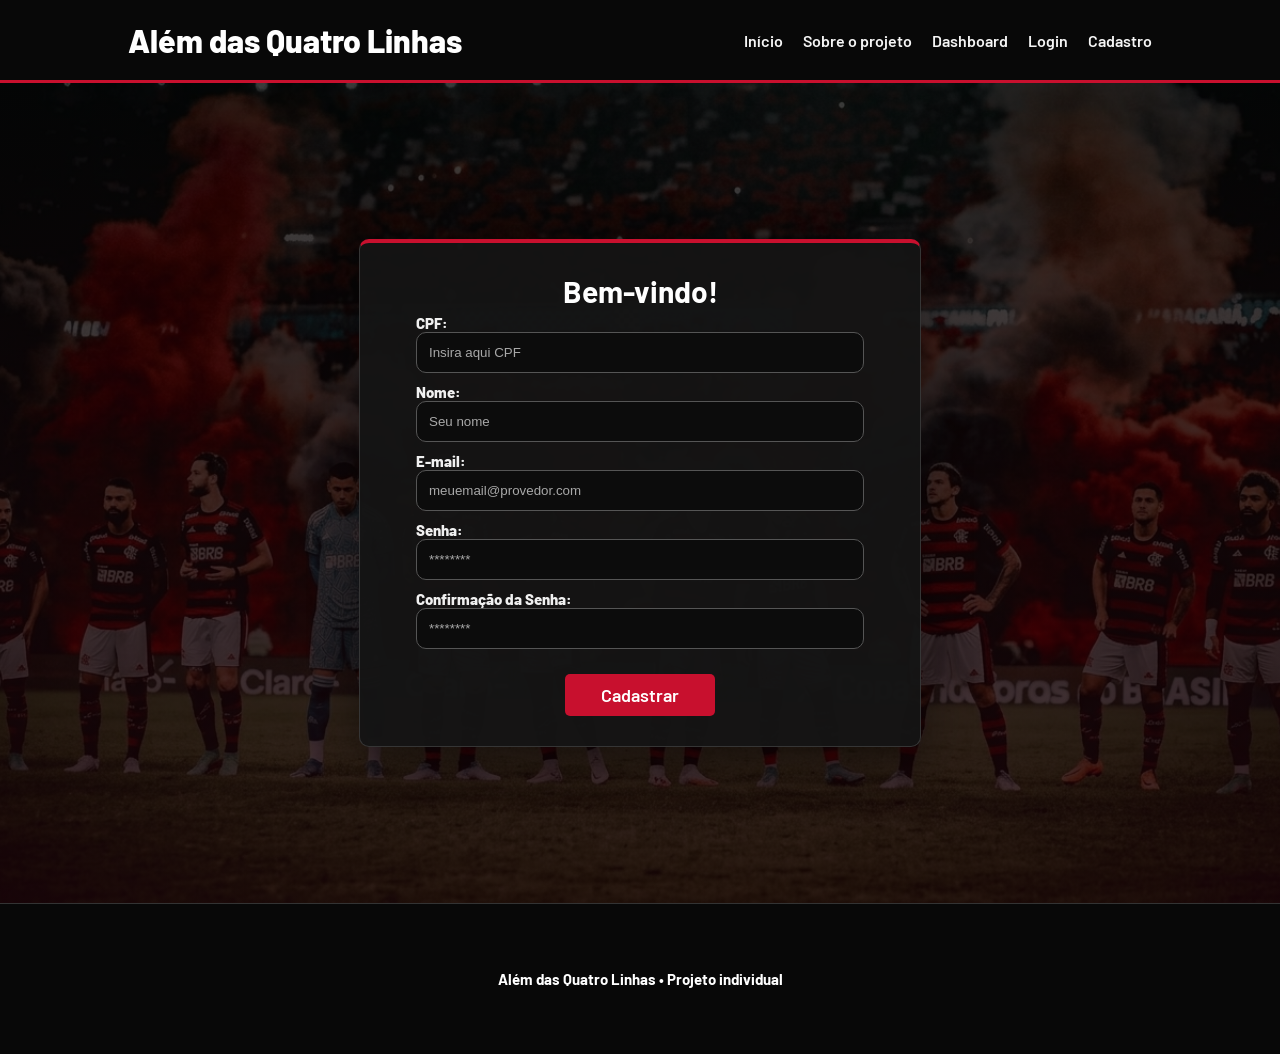
<file: site/public/cadastro.html>
<!DOCTYPE html>
<html lang="pt-br">

<head>
  <meta charset="UTF-8" />
  <meta http-equiv="X-UA-Compatible" content="IE=edge" />
  <meta name="viewport" content="width=device-width, initial-scale=1.0" />

 <title>Além das Quatro Linhas | Cadastro</title>

  <script src="./js/sessao.js"></script>

  <link rel="stylesheet" href="./css/estilo.css" />
  <link rel="icon" href="./assets/icon/favicon1.ico">
  <link rel="preconnect" href="https://fonts.gstatic.com" />
</head>

<body class="pagina-cadastro">
  <!--header inicio-->
  <div class="header">
    <div class="container">
      <h1 class="titulo">Além das Quatro Linhas</h1>
      <ul class="navbar">
  <li><a href="index.html#inicio">Início</a></li>
  <li><a href="index.html#sobre">Sobre o projeto</a></li>
  <li><a href="dashboard.html">Dashboard</a></li>
  <li><a href="login.html">Login</a></li>
  <li class="agora"><a href="#">Cadastro</a></li>
</ul>
    </div>
  </div>
  <!--header fim-->

  <div class="login">
    <div class="alerta_erro">
      <div class="card_erro" id="cardErro">
        <span id="mensagem_erro"></span>
      </div>
    </div>
    <div class="container">
      <div class="card card-cadastro">
        <h2>Bem-vindo!</h2>
        <div class="formulario">
          <!--
                         Para inserir mais um campo, copie uma das inputs abaixo.
                         Assim que inserir vá para o script abaixo.
                     -->
        
          <div class="campo">
             <span>CPF:</span>
          <input id="cpf_input" type="text" placeholder="Insira aqui CPF" onkeyup="validarCpf()"/>
           <span id="validacao_cpf"></span>
          </div>
          
          <div class="campo">
            <span>Nome:</span>
            <input id="nome_input" type="text" placeholder="Seu nome" onkeyup="validarNome()">
            <span id="validacao_nome"></span>
          </div>

          <div class="campo">
            <span>E-mail:</span>
            <input id="email_input" type="text" placeholder="meuemail@provedor.com" onkeyup="validarEmail()">
            <span id="validacao_email"></span>
          </div>

          <div class="campo">
            <span>Senha:</span>
            <input id="senha_input" type="password" placeholder="********" onkeyup="validarSenha(); validarConfirmacaoSenha()">
            <span id="validacao_senha"></span>
          </div>

          <div class="campo">
            <span>Confirmação da Senha:</span>
            <input id="confirmacao_senha_input" type="password" placeholder="********" onkeyup="validarConfirmacaoSenha()">
            <span id="validacao_confirmacao"></span>
          </div>

          <button class="botao" onclick="cadastrar()">Cadastrar</button>
        </div>
        <div id="div_aguardar" class="loading-div">
          <img src="./assets/circle-loading.gif" id="loading-gif" />
        </div>

        <div id="div_erros_login"></div>
      </div>
    </div>
  </div>

  <!--footer inicio-->
   <div class="footer">
      <div class="container">
       <h4>Além das Quatro Linhas • Projeto individual</h4>
      </div>
  </div>
  <!--footer fim-->
</body>

</html>

<script>
function cadastrar() {

    var nomeVar = nome_input.value;
    var cpfVar = cpf_input.value;
    var emailVar = email_input.value;
    var senhaVar = senha_input.value;
    var confirmacaoSenhaVar = confirmacao_senha_input.value;

    if (
        nomeVar == "" ||
        cpfVar == "" ||
        emailVar == "" ||
        senhaVar == "" ||
        confirmacaoSenhaVar == ""
    ) {

        cardErro.style.display = "block";
        cardErro.classList.remove("mensagem_sucesso");
        mensagem_erro.innerHTML = "Preencha todos os campos!";

        return false;
    }

    if (
        validarCpf() == false ||
        validarNome() == false ||
        validarEmail() == false ||
        validarSenha() == false ||
        validarConfirmacaoSenha() == false
    ) {

        return false;
    }

    aguardar();

    fetch("/usuarios/cadastrar", {

        method: "POST",

        headers: {
            "Content-Type": "application/json"
        },

        body: JSON.stringify({

            nomeServer: nomeVar,
            cpfServer: cpfVar,
            emailServer: emailVar,
            senhaServer: senhaVar

        })

    })

    .then(function (resposta) {

        if (resposta.ok) {

            cardErro.style.display = "block";
            cardErro.classList.add("mensagem_sucesso");

            mensagem_erro.innerHTML = "Cadastro concluído!";

            finalizarAguardar();

            setTimeout(function () {
                window.location = "login.html";
            }, 3000);

        } else {

            resposta.text().then(function (texto) {

                cardErro.style.display = "block";
                cardErro.classList.remove("mensagem_sucesso");

                mensagem_erro.innerHTML = texto;

                finalizarAguardar();

            });

        }

    })

    .catch(function (erro) {

        console.log(erro);

        cardErro.style.display = "block";
        cardErro.classList.remove("mensagem_sucesso");

        mensagem_erro.innerHTML = "Erro ao conectar com o servidor!";

        finalizarAguardar();

    });

    return false;
}  

function sumirMensagem() {
    cardErro.style.display = "none";
  }

  function validarCpf() {
    var cpf = cpf_input.value;

    if (cpf.length != 11 || isNaN(cpf)) {
        validacao_cpf.innerHTML = "CPF deve possuir 11 números";
        return false;
    } else {
        validacao_cpf.innerHTML = "CPF válido!";
        return true;
    }
}

function validarNome() {
    var nome = nome_input.value;

    if (nome.length < 4) {
        validacao_nome.innerHTML = "Nome deve possuir pelo menos 4 caracteres";
        return false;
    } else {
        validacao_nome.innerHTML = "Nome válido!";
        return true;
    }
}

function validarEmail() {
    var email = email_input.value;

    if (!email.includes("@")) {
        validacao_email.innerHTML = "E-mail deve possuir @";
        return false;
    } else {
        validacao_email.innerHTML = "E-mail válido!";
        return true;
    }
}

function validarSenha() {
    var senha = senha_input.value;
    var simbolos = "!@#$%&*()-_+=";
    var temSimbolo = false;

    for (var i = 0; i < senha.length; i++) {
        if (simbolos.includes(senha[i])) {
            temSimbolo = true;
        }
    }

    if (senha.length < 8 || temSimbolo == false) {
        validacao_senha.innerHTML = "Senha precisa ter 8 caracteres e 1 símbolo especial";
        return false;
    } else {
        validacao_senha.innerHTML = "Senha válida!";
        return true;
    }
}

function validarConfirmacaoSenha() {
    var senha = senha_input.value;
    var confirmacao = confirmacao_senha_input.value;

    if (senha != confirmacao) {
        validacao_confirmacao.innerHTML = "As senhas não são iguais";
        return false;
    } else {
        validacao_confirmacao.innerHTML = "Senhas iguais!";
        return true;
    }
}
</script>
</file>
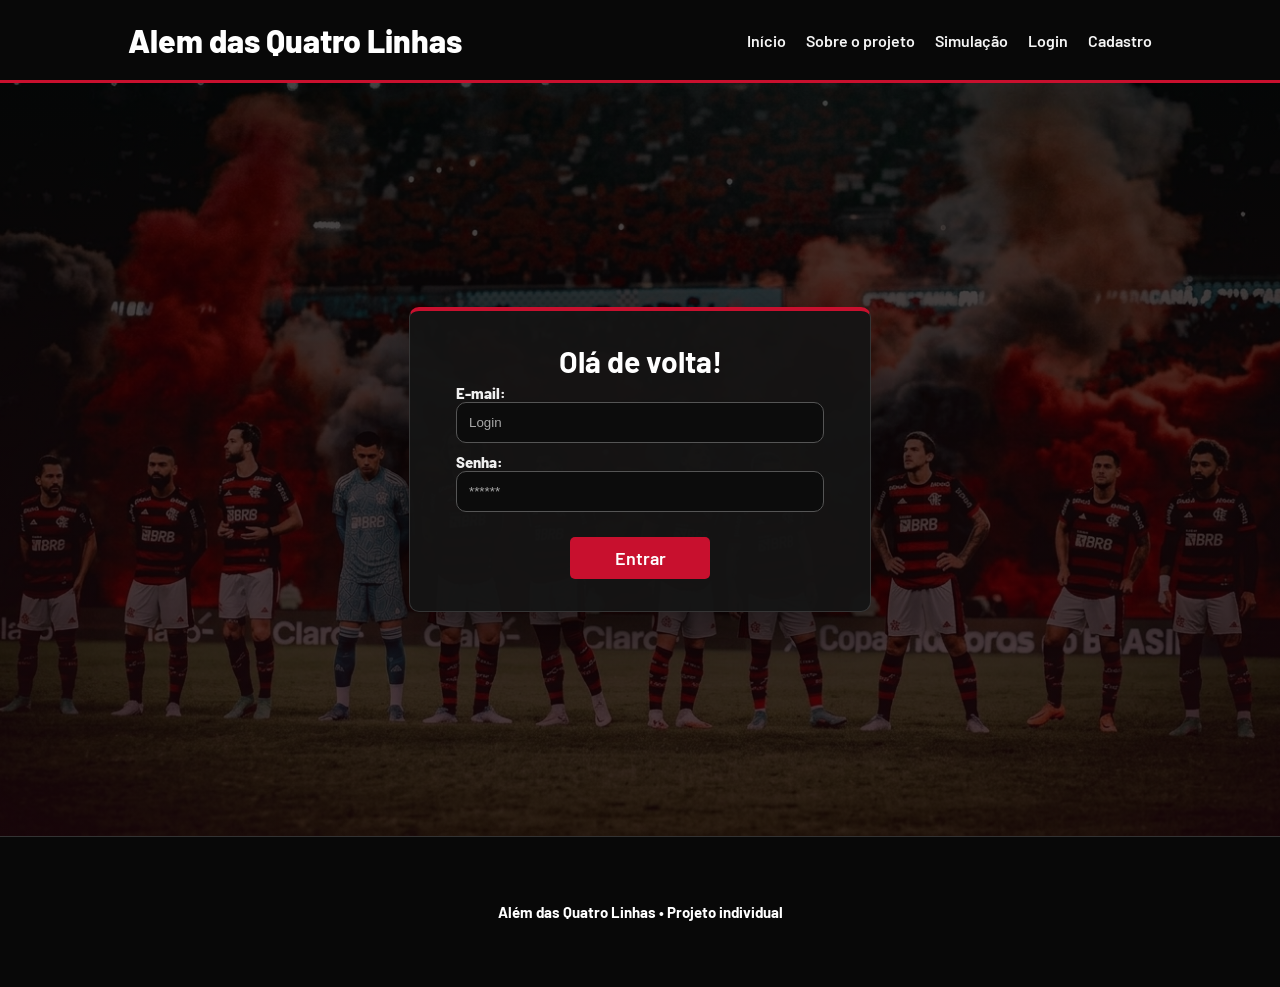
<file: site/public/login.html>
<!DOCTYPE html>
<html lang="pt-br">

<head>
    <meta charset="UTF-8">
    <meta http-equiv="X-UA-Compatible" content="IE=edge">
    <meta name="viewport" content="width=device-width, initial-scale=1.0">

    <title>Além das Quatro Linhas | Login</title>

    <script src="./js/sessao.js"></script>

    <link rel="stylesheet" href="./css/estilo.css">
    <link rel="icon" href="./assets/icon/favicon2.ico">
    <link rel="preconnect" href="https://fonts.gstatic.com">
</head>

<body class="pagina-login">

    <!--Header-->

    <div class="header">
        <div class="container">
            <h1 class="titulo">Alem das Quatro Linhas</h1>
          <ul class="navbar">
  <li><a href="index.html#inicio">Início</a></li>
  <li><a href="index.html#sobre">Sobre o projeto</a></li>
  <li><a href="simulador.html">Simulação</a></li>
  <li class="agora"><a href="#">Login</a></li>
  <li><a href="cadastro.html">Cadastro</a></li>
</ul>
        </div>
    </div>


    <div class="login">
        <div class="alerta_erro">
            <div class="card_erro" id="cardErro">
                <span id="mensagem_erro"></span>
            </div>
        </div>
        <div class="container">
            <div class="card card-login">
                <h2>Olá de volta!</h2>
                <div class="formulario">
                    <div class="campo">
                        <span>E-mail:</span>
                        <input id="email_input" type="text" placeholder="Login">
                    </div>
                    <div class="campo">
                        <span>Senha:</span>
                        <input id="senha_input" type="password" placeholder="******">
                    </div>
                    <button class="botao" onclick="entrar()">Entrar</button>
                </div>

                <div id="div_aguardar" class="loading-div">
                    <img src="./assets/circle-loading.gif" id="loading-gif">
                </div>

                <div id="div_erros_login"></div>
            </div>
        </div>
    </div>

    <!--footer inicio-->
  <div class="footer">
      <div class="container">
       <h4>Além das Quatro Linhas • Projeto individual</h4>
      </div>
    </div>
    <!--footer fim-->

</body>

</html>

<script>


    function entrar() {
       var emailVar = email_input.value;
    var senhaVar = senha_input.value;

    if (emailVar == "" || senhaVar == "") {

        cardErro.style.display = "block";
        mensagem_erro.innerHTML = "Preencha todos os campos!";

        return false;
    }

    aguardar();

    fetch("/usuarios/autenticar", {

        method: "POST",

        headers: {
            "Content-Type": "application/json"
        },

        body: JSON.stringify({

            emailServer: emailVar,
            senhaServer: senhaVar

        })

    })

    .then(function (resposta) {

        if (resposta.ok) {

            resposta.json().then(function (json) {

                sessionStorage.EMAIL_USUARIO = json.email;
                sessionStorage.NOME_USUARIO = json.nome;
                sessionStorage.ID_USUARIO = json.id;

                sessionStorage.AQUARIOS = JSON.stringify([]);

                window.location = "dashboard.html";

            });

        } else {

            resposta.text().then(function (texto) {

                cardErro.style.display = "block";
                mensagem_erro.innerHTML = texto;

                finalizarAguardar();

            });

        }

    })

    .catch(function (erro) {

        console.log(erro);

        cardErro.style.display = "block";
        mensagem_erro.innerHTML = "Erro ao conectar com o servidor!";

        finalizarAguardar();

    });

    return false;
}
    function sumirMensagem() {
        cardErro.style.display = "none"
    }

</script>
</file>
<file: site/public/css/estilo.css>
@import url('https://fonts.googleapis.com/css2?family=Barlow:ital,wght@0,100;0,200;0,300;0,400;0,500;0,600;0,700;0,800;0,900;1,100;1,200;1,300;1,400;1,500;1,600;1,700;1,800;1,900&display=swap');

body {
  margin: 0;
  padding: 0;
  font-family: 'Barlow', 'Segoe UI', 'Segoe UI', Tahoma, Geneva, Verdana, sans-serif;
  background-color: black;
}

:root {
  --tamanho-header: 80px;
  --tamanho-banner: calc(100vh - var(--tamanho-header) - var(--tamanho-footer) - 2px);
  --tamanho-simulador: calc(100vh - var(--tamanho-header) - var(--tamanho-footer) - 2px);
  --tamanho-login: calc(100vh - var(--tamanho-header) - var(--tamanho-footer) - 2px);
  --tamanho-footer: 65px;
}
/* Personalização da página inicial */
.pagina-inicial {
  background-color: #101010;
  color: #f5f5f5;
}

.pagina-inicial .header {
  background-color: #080808;
  border-bottom: 3px solid #c8102e;
}

.pagina-inicial .titulo {
  color: #ffffff;
  font-weight: 800;
}

.pagina-inicial .navbar {
  width: auto;
  gap: 20px;
  padding: 0;
}

.pagina-inicial .header a {
  color: #f5f5f5;
  font-weight: 600;
}

.pagina-inicial .header a:hover {
  color: #c8102e;
}

/* Banner principal */
.pagina-inicial .banner {
  min-height: 560px;
  height: calc(100vh - var(--tamanho-header));
  color: #ffffff;
  background-color: #101010;
  background-image:
    linear-gradient(90deg, rgba(0, 0, 0, 0.85), rgba(0, 0, 0, 0.2)),
    url('../assets/imgs/flamengo-back.jpg');
  background-size: cover;
  background-position: center;
}

.pagina-inicial .banner .container {
  flex-direction: column;
  align-items: flex-start;
  justify-content: center;
  gap: 20px;
}

.pagina-inicial .banner h2 {
  max-width: 800px;
  margin: 0;
  color: #ffffff;
  font-size: clamp(3rem, 9vw, 7rem);
  font-weight: 900;
  line-height: 0.95;
  text-transform: uppercase;
}

.pagina-inicial .banner p {
  max-width: 560px;
  margin: 0;
  font-size: clamp(1rem, 2vw, 1.3rem);
  line-height: 1.5;
}

.pagina-inicial .banner-cta {
  display: inline-block;
  padding: 14px 22px;
  border-radius: 5px;
  background-color: #c8102e;
  color: #ffffff;
  font-weight: 700;
  text-decoration: none;
}

.pagina-inicial .banner-cta:hover {
  background-color: #a30d25;
}

/* Cartões sobre o projeto */
.pagina-inicial .social {
  padding: 70px 0;
  background-color: #101010;
  color: #f5f5f5;
}

.pagina-inicial .social .container {
  flex-direction: column;
}

.pagina-inicial .section-title {
  margin: 0 0 12px;
  color: #ffffff;
  font-size: clamp(2rem, 4vw, 3rem);
  text-transform: uppercase;
}

.pagina-inicial .social .container .boxes {
  display: grid;
  grid-template-columns: repeat(3, minmax(0, 1fr));
  gap: 22px;
  padding: 24px 0;
}

.pagina-inicial .box {
  align-items: flex-start;
  padding: 26px;
  border-top: 4px solid #c8102e;
  border-radius: 10px;
  background-color: #1b1b1b;
}

.pagina-inicial .box h3 {
  margin: 0 0 12px;
  color: #ffffff;
  font-size: 1.4rem;
}

.pagina-inicial .box p {
  margin: 0;
  color: #d2d2d2;
  line-height: 1.6;
  text-align: left;
}

/* Rodapé */
.pagina-inicial .footer {
  height: auto;
  min-height: 90px;
  border-top: 1px solid #333333;
  background-color: #080808;
  color: #d2d2d2;
}

.pagina-inicial .footer .container {
  align-items: center;
}

/* Ajustes para telas menores */
@media (max-width: 760px) {
  .pagina-inicial .header {
    height: auto;
    min-height: var(--tamanho-header);
  }

  .pagina-inicial .header .container {
    height: auto;
    flex-direction: column;
    gap: 12px;
    padding: 14px 0;
  }

  .pagina-inicial .navbar {
    justify-content: center;
    flex-wrap: wrap;
    gap: 12px;
  }

  .pagina-inicial .banner {
    min-height: 500px;
  }

  .pagina-inicial .social .container .boxes {
    grid-template-columns: 1fr;
  }
}
.container {
  display: flex;
  width: 80%;
  margin: auto;
}

.header {
  height: var(--tamanho-header);
  border-bottom: 2px solid #32b9cd;
}

.header .container {
  justify-content: space-between;
  align-items: center;
  height: 100%;
}

.header a {
  text-decoration: none;
  color: #e3b062;
}

.agora {
  font-weight: 800;
}

.navbar {
  width: 300px;
  display: flex;
  align-items: center;
  justify-content: space-between;
  list-style: none;
  color: #e3b062;
}

.titulo {
  color: #C8102E;
  width: fit-content;
  font-weight: 500;
}

.header h1 {
  margin: 0;
}

/* BANNER */

.banner {
  height: var(--tamanho-banner);
  color: white;
  background-image: url('../assets/imgs/flamengo-back.jpg');
  background-size: cover;
}

.banner .container {
  justify-content: center;
  align-items: center;
  height: 100%;
}

.banner .container p {
  width: 50%;
  margin: 0;
  padding: 0;
  font-size: 36px;
}

/* MISSÃO VISÃO VALORES */

.social {
  background-color: #e5e5e5;
  display: flex;
}

.social .container {
  justify-content: center;
}

.box img {
  width: 170px;
}

.social .container .boxes {
  display: flex;
  justify-content: space-between;
  width: 100%;
  padding: 30px 0;
}

.social p {
  text-align: center;
}

.box {
  display: flex;
  flex-direction: column;
  align-items: center;
}

/* FOOTER */

.footer {
  background-color: #32b9cd;
  height: 150px;
  color: #fff;
  display: flex;
  font-size: 15px;
}

.footer .container {
  justify-content: center;
  text-align: center;
}

/* LOGIN */

.login {
  height: var(--tamanho-login);
  background-size: cover;
}

.login .container {
  justify-content: center;
  align-items: center;
  height: 100%;
}

.card {
  width: 50%;
  background-color: #e5e5e5;
  border-radius: 10px;
  display: flex;
  align-items: center;
  justify-content: space-evenly;
  color: palevioletred;
  flex-direction: column;
  height: fit-content;
  padding: 20px 0;
}

.card h2 {
  margin: 0;
  font-size: 30px;
}

.formulario {
  display: flex;
  height: 90%;
  width: 80%;
  justify-content: space-around;
  flex-direction: column;
}

.formulario span {
  font-size: 15px;
  font-weight: 800;
}

.formulario input {
  border: 2px solid #32b9cd;
  text-align: center;
  border-radius: 10px;
  margin: 0;
}

.campo {
  display: flex;
  flex-direction: column;
  justify-content: start;
  padding: 5px 0;
}

.botao {
  cursor: pointer;
  font-family: "Barlow", sans-serif;
  border: 0;
  border-radius: 5px;
  font-weight: 600;
  font-size: 18px;
  color: #fff;
  background-color: #ED145B;
  width: 120px;
  height: 30px;
  align-self: center;
  margin-top: 20px;
}

#div_erros_login {
  display: none
}

/* FORMULARIO */

.alerta_erro{
  display: flex;
  justify-content: flex-end;
}

.card_erro {
  display: none;
  background-color: #fff;
  color: black;
  width: 230px;
  position: fixed;
  border-radius: 4px;
  border: #ED145B 3px solid;
  padding: 10px;
  margin-right: 10%;
}

.card_erro #mensagem_erro{
  font-weight: 500;
  font-size: 20px;
}

input {
  margin-bottom: 10px;
  border: 2px solid #32b9cd;
  padding: 10px;
  text-align: center;
  border-radius: 10px;
}

.loading-div {
  width: 50px;
  margin: auto;
  display: none;
}

.loading-div img {
  height: 50px;
  width: 50px;
}

/* SIMULADOR */

.simulador {
  color: white;
}

.simulador .container {
  flex-direction: column;
  overflow: scroll; 
  height: var(--tamanho-simulador);
}

/* Estilo rubro-negro exclusivo da página de login */
.pagina-login {
  background-color: #101010;
  color: #f5f5f5;
}

.pagina-login .header {
  background-color: #080808;
  border-bottom: 3px solid #c8102e;
}

.pagina-login .titulo {
  color: #ffffff;
  font-weight: 800;
}

.pagina-login .navbar {
  width: auto;
  gap: 20px;
  padding: 0;
}

.pagina-login .header a {
  color: #f5f5f5;
  font-weight: 600;
}

.pagina-login .header a:hover {
  color: #c8102e;
}

.pagina-login .login {
  background-color: #101010;
  background-image:
    linear-gradient(rgba(0, 0, 0, 0.72), rgba(25, 0, 5, 0.78)),
    url('../assets/imgs/flamengo-login.jpg');
  background-position: center;
  background-size: cover;
}

.pagina-login .card {
  width: min(460px, 90%);
  padding: 32px 0;
  border: 1px solid #353535;
  border-top: 4px solid #c8102e;
  background-color: rgba(20, 20, 20, 0.96);
  color: #f5f5f5;
  box-shadow: 0 16px 48px rgba(0, 0, 0, 0.45);
}

.pagina-login .card h2 {
  color: #ffffff;
}

.pagina-login .formulario span {
  color: #f0f0f0;
}

.pagina-login .formulario input {
  border: 1px solid #555555;
  background-color: #0c0c0c;
  color: #ffffff;
  text-align: left;
  padding: 12px;
}

.pagina-login .formulario input::placeholder {
  color: #a8a8a8;
}

.pagina-login .botao {
  width: 140px;
  height: auto;
  padding: 10px 18px;
  background-color: #c8102e;
}

.pagina-login .botao:hover {
  background-color: #a30d25;
}

.pagina-login .footer {
  border-top: 1px solid #333333;
  background-color: #080808;
}

@media (max-width: 760px) {
  .pagina-login .header {
    height: auto;
    min-height: var(--tamanho-header);
  }

  .pagina-login .header .container {
    height: auto;
    flex-direction: column;
    gap: 12px;
    padding: 14px 0;
  }

  .pagina-login .navbar {
    justify-content: center;
    flex-wrap: wrap;
    gap: 12px;
  }
}

/* Estilo rubro-negro da página de cadastro */
.pagina-cadastro {
  background-color: #101010;
  color: #f5f5f5;
}

.mensagem_sucesso {
    background-color: #d4edda;
    color: #155724;
    border: 1px solid #c3e6cb;
    padding: 10px;
    border-radius: 5px;
}

.pagina-cadastro .header {
  background-color: #080808;
  border-bottom: 3px solid #c8102e;
}

.pagina-cadastro .titulo {
  color: #ffffff;
  font-weight: 800;
}

.pagina-cadastro .navbar {
  width: auto;
  gap: 20px;
  padding: 0;
}

.pagina-cadastro .header a {
  color: #f5f5f5;
  font-weight: 600;
}

.pagina-cadastro .header a:hover {
  color: #c8102e;
}

.pagina-cadastro .login {
  height: auto;
  min-height: calc(100vh - var(--tamanho-header));
  padding: 36px 0;
  box-sizing: border-box;
  background-color: #101010;
  background-image:
    linear-gradient(rgba(0, 0, 0, 0.76), rgba(25, 0, 5, 0.82)),
    url('../assets/imgs/flamengo-login.jpg');
  background-position: center;
  background-size: cover;
}

.pagina-cadastro .login .container {
  height: auto;
  min-height: calc(100vh - var(--tamanho-header) - 72px);
}

.pagina-cadastro .card-cadastro {
  width: min(560px, 92%);
  padding: 30px 0;
  border: 1px solid #353535;
  border-top: 4px solid #c8102e;
  background-color: rgba(20, 20, 20, 0.96);
  color: #f5f5f5;
  box-shadow: 0 16px 48px rgba(0, 0, 0, 0.45);
}

.pagina-cadastro .card-cadastro h2 {
  color: #ffffff;
}

.pagina-cadastro .formulario span {
  color: #f0f0f0;
}

.pagina-cadastro .formulario input {
  border: 1px solid #555555;
  background-color: #0c0c0c;
  color: #ffffff;
  text-align: left;
  padding: 12px;
}

.pagina-cadastro .formulario input::placeholder {
  color: #a8a8a8;
}

.pagina-cadastro .botao {
  width: 150px;
  height: auto;
  padding: 10px 18px;
  background-color: #c8102e;
}

.pagina-cadastro .botao:hover {
  background-color: #a30d25;
}

.pagina-cadastro .card_erro {
  border-color: #c8102e;
  background-color: #1b1b1b;
  color: #ffffff;
}

.pagina-cadastro .footer {
  border-top: 1px solid #333333;
  background-color: #080808;
}

@media (max-width: 760px) {
  .pagina-cadastro .header {
    height: auto;
    min-height: var(--tamanho-header);
  }

  .pagina-cadastro .header .container {
    height: auto;
    flex-direction: column;
    gap: 12px;
    padding: 14px 0;
  }

  .pagina-cadastro .navbar {
    justify-content: center;
    flex-wrap: wrap;
    gap: 12px;
  }

  .pagina-cadastro .login .container {
    min-height: 0;
  }
}
/* Estilo rubro-negro exclusivo da página de simulação */
.pagina-simulador {
  background-color: #101010;
  color: #f5f5f5;
}

.pagina-simulador .header {
  background-color: #080808;
  border-bottom: 3px solid #c8102e;
}

.pagina-simulador .titulo {
  color: #ffffff;
  font-weight: 800;
}

.pagina-simulador .navbar {
  width: auto;
  gap: 20px;
  padding: 0;
}

.pagina-simulador .header a {
  color: #f5f5f5;
  font-weight: 600;
}

.pagina-simulador .header a:hover {
  color: #c8102e;
}

.pagina-simulador .simulador {
  height: auto;
  min-height: calc(100vh - var(--tamanho-header));
  background-color: #101010;
  background-image:
    linear-gradient(rgba(0, 0, 0, 0.78), rgba(20, 0, 4, 0.88)),
    url('../assets/imgs/flamengo-estadio.jpg');
  background-position: center;
  background-size: cover;
}

.pagina-simulador .simulador .container {
  width: min(1000px, 90%);
  height: auto;
  min-height: calc(100vh - var(--tamanho-header));
  flex-direction: column;
  justify-content: center;
  gap: 18px;
  overflow: visible;
  padding: 48px 0;
  box-sizing: border-box;
}

.pagina-simulador .simulador h2 {
  margin: 0 0 8px;
  color: #ffffff;
  font-size: clamp(2rem, 5vw, 3.5rem);
  text-transform: uppercase;
}

.pagina-simulador .simulador p {
  margin: 0;
  padding: 20px 24px;
  border-left: 4px solid #c8102e;
  border-radius: 6px;
  background-color: rgba(27, 27, 27, 0.94);
  color: #dedede;
  line-height: 1.7;
}

.pagina-simulador .footer {
  border-top: 1px solid #333333;
  background-color: #080808;
}

@media (max-width: 760px) {
  .pagina-simulador .header {
    height: auto;
    min-height: var(--tamanho-header);
  }

  .pagina-simulador .header .container {
    height: auto;
    flex-direction: column;
    gap: 12px;
    padding: 14px 0;
  }

  .pagina-simulador .navbar {
    justify-content: center;
    flex-wrap: wrap;
    gap: 12px;
  }

  .pagina-simulador .simulador .container {
    min-height: 0;
    padding: 32px 0;
  }
}

.pagina-cadastro .card_erro.mensagem_sucesso {
    display: block;
    background-color: #d4edda;
    color: #155724;
    border: 1px solid #c3e6cb;
    padding: 15px;
    border-radius: 5px;
}
</file>
